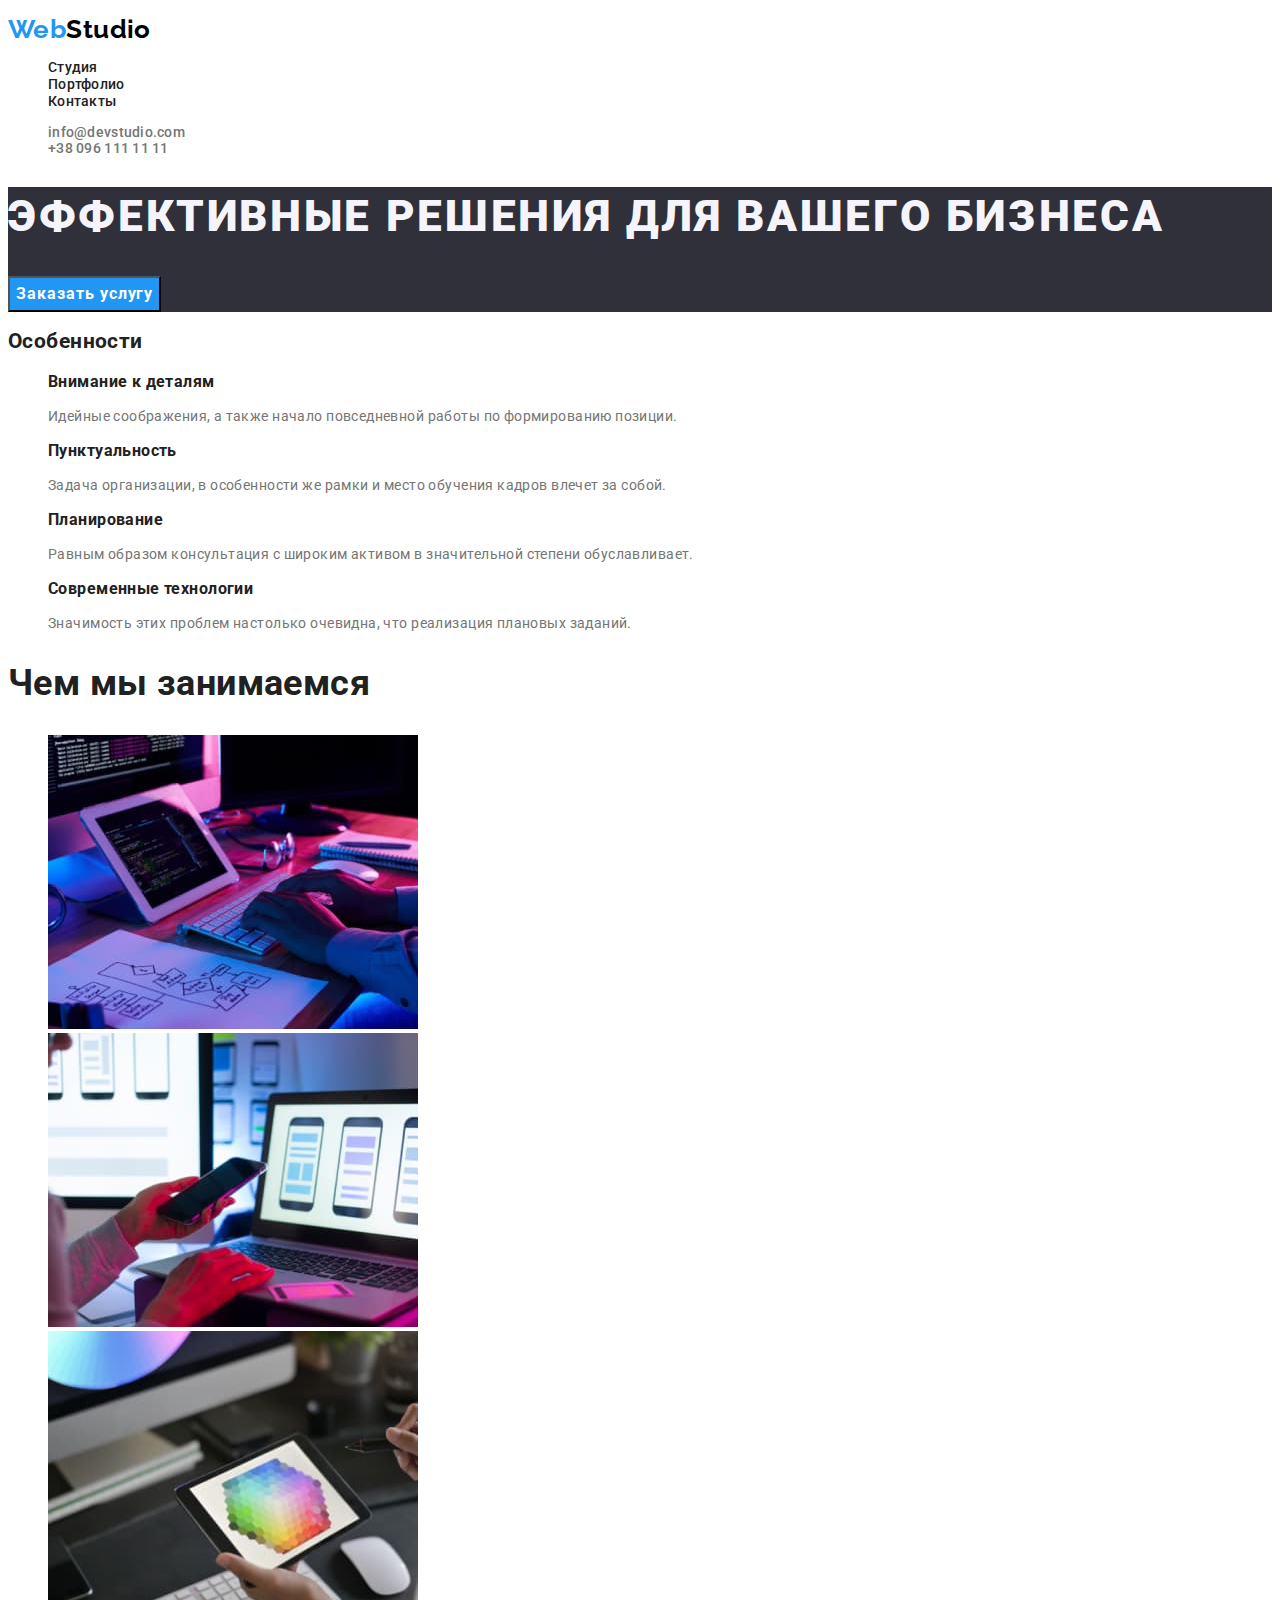
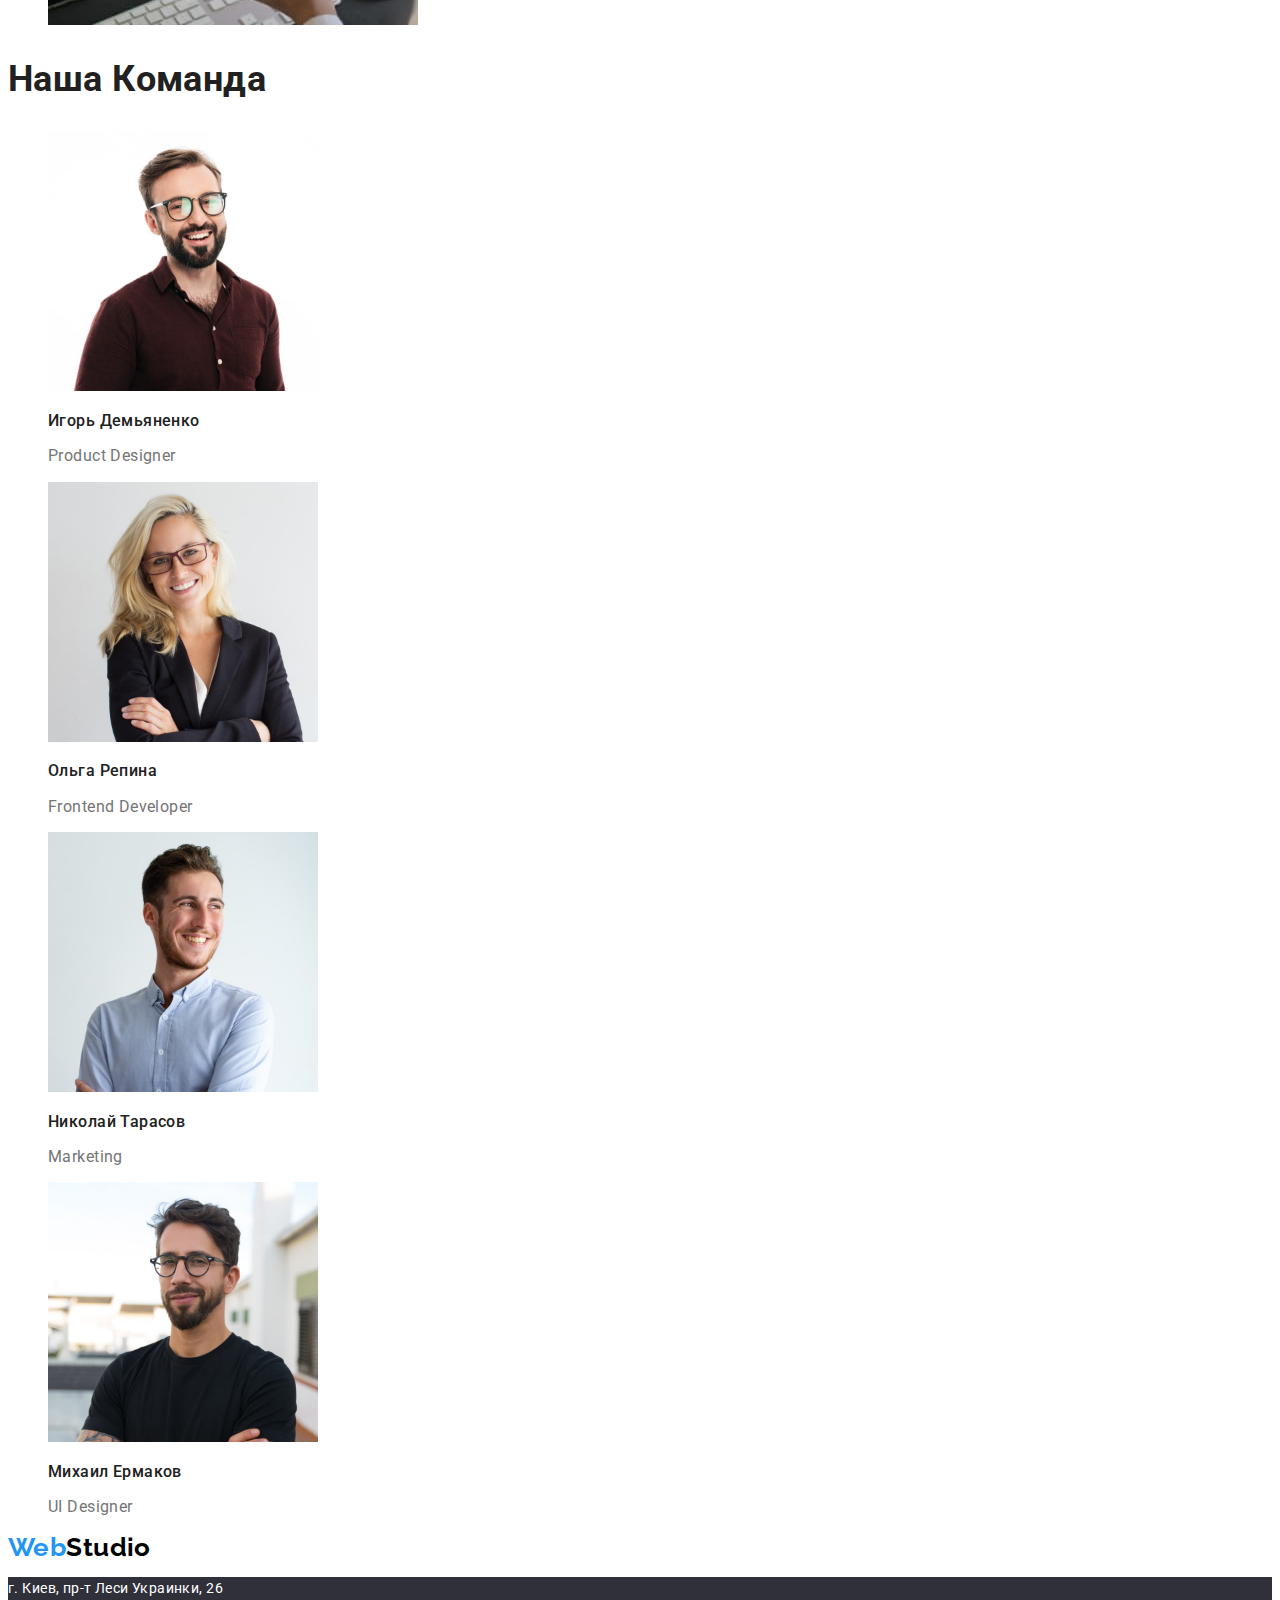
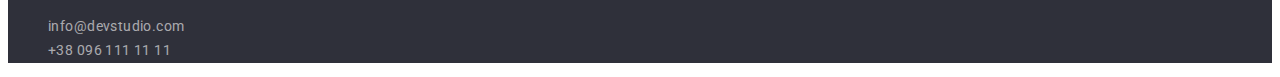
<file: index.html>
<!DOCTYPE html>
<html lang="ru">

<head>
    <meta charset="UTF-8">
    <meta http-equiv="X-UA-Compatible" content="IE=edge">
    <meta name="viewport" content="width=device-width, initial-scale=1.0">
    <title>Document</title>
    <link rel="stylesheet" href="./css/root.css">
    <link rel="stylesheet" href="./css/main.css">
    <link rel="preconnect" href="https://fonts.googleapis.com">
    <link rel="preconnect" href="https://fonts.gstatic.com" crossorigin>
    <link
        href="https://fonts.googleapis.com/css2?family=Raleway:wght@700&family=Roboto:wght@400;500;700;900&display=swap"
        rel="stylesheet">
</head>
<ul>

</ul>

<body>
    <!-- Шапка сайта -->
    <header>
        <nav>
            <a href="./index.html" class="logo link"><span>Web</span>Studio</a>
            <ul class="list site-nav">
                <li><a href="index.html" class="link">Студия</a></li>
                <li><a href="portfolio.html" class="link">Портфолио</a></li>
                <li><a href="" class="link">Контакты</a></li>
            </ul>
        </nav>

        <ul class="list contacts">
            <li><a href="mailto:info@devstudio.com" class="link">info@devstudio.com</a></li>
            <li><a href="tel:+380961111111" class="link">+38 096 111 11 11</a></li>
        </ul>

    </header>
    <!-- Герой -->
    <section class="hero">
        <h1>Эффективные решения для вашего бизнеса</h1>
        <button type="button" class="button primary">Заказать услугу</button>
    </section>
    <!-- Особенности -->
    <section class="section features">
        <h2 class="section-title">Особенности</h2>
        <ul class="list ">
            <li>
                <h3 class="title">Внимание к деталям</h3>
                <p>Идейные соображения, а также начало повседневной работы по формированию позиции.</p>
            </li>
            <li>
                <h3 class="title">Пунктуальность</h3>
                <p>Задача организации, в особенности же рамки и место обучения кадров влечет за собой.</p>
            </li>
            <li>
                <h3 class="title">Планирование</h3>
                <p>Равным образом консультация с широким активом в значительной степени обуславливает.</p>
            </li>
            <li>
                <h3 class="title">Современные технологии</h3>
                <p>Значимость этих проблем настолько очевидна, что реализация плановых заданий.</p>
            </li>
        </ul>
    </section>
    <!-- Чем мы занимаемся -->
    <section class="section alternate">
        <h2 class="section-title">Чем мы занимаемся</h2>
        <ul class="list">
            <li><img src="images/developing.jpg" alt="Проектирование ПО" width="370"></li>
            <li><img src="images/multiplatform.jpg" alt="Мультиплатформенная адаптация ПО" width="370"></li>
            <li><img src="images/design.jpg" alt="дизайн" width="370"></li>
        </ul>
    </section>

    <section class="section alternate">
        <h2 class="section-title">Наша Команда</h2>
        <ul class="list">
            <li><img src="images/product-designer.jpg" alt="Product Designer" width="270">
                <h3 class="title">Игорь Демьяненко</h3>
                <p lang="en">Product Designer</p>
            </li>
            <li><img src="images/frontend-developer.jpg" alt="Frontend Developer" width="270">
                <h3 class="title">Ольга Репина</h3>
                <p lang="en">Frontend Developer</p>
            </li>
            <li><img src="images/marketing.jpg" alt="Marketing" width="270">
                <h3 class="title">Николай Тарасов</h3>
                <p lang="en">Marketing</p>
            </li>
            <li><img src="images/ui-designer.jpg" alt="UI Designer" width="270">
                <h3 class="title">Михаил Ермаков</h3>
                <p lang="en">UI Designer</p>
            </li>
        </ul>
    </section>
    <footer>
        <a href="./index.html" class="logo link"><span>Web</span>Studio</a>
        <address class="adress">
            <p class="contacts-footer">
                г. Киев, пр-т Леси Украинки, 26
            </p>
            <ul class="list contacts-footer">
                <li><a href="mailto:info@devstudio.com" class="link">info@devstudio.com</a></li>
                <li><a href="tel:+380961111111" class="link">+38 096 111 11 11</a></li>
            </ul>
        </address>
    </footer>
</body>

</html>
</file>
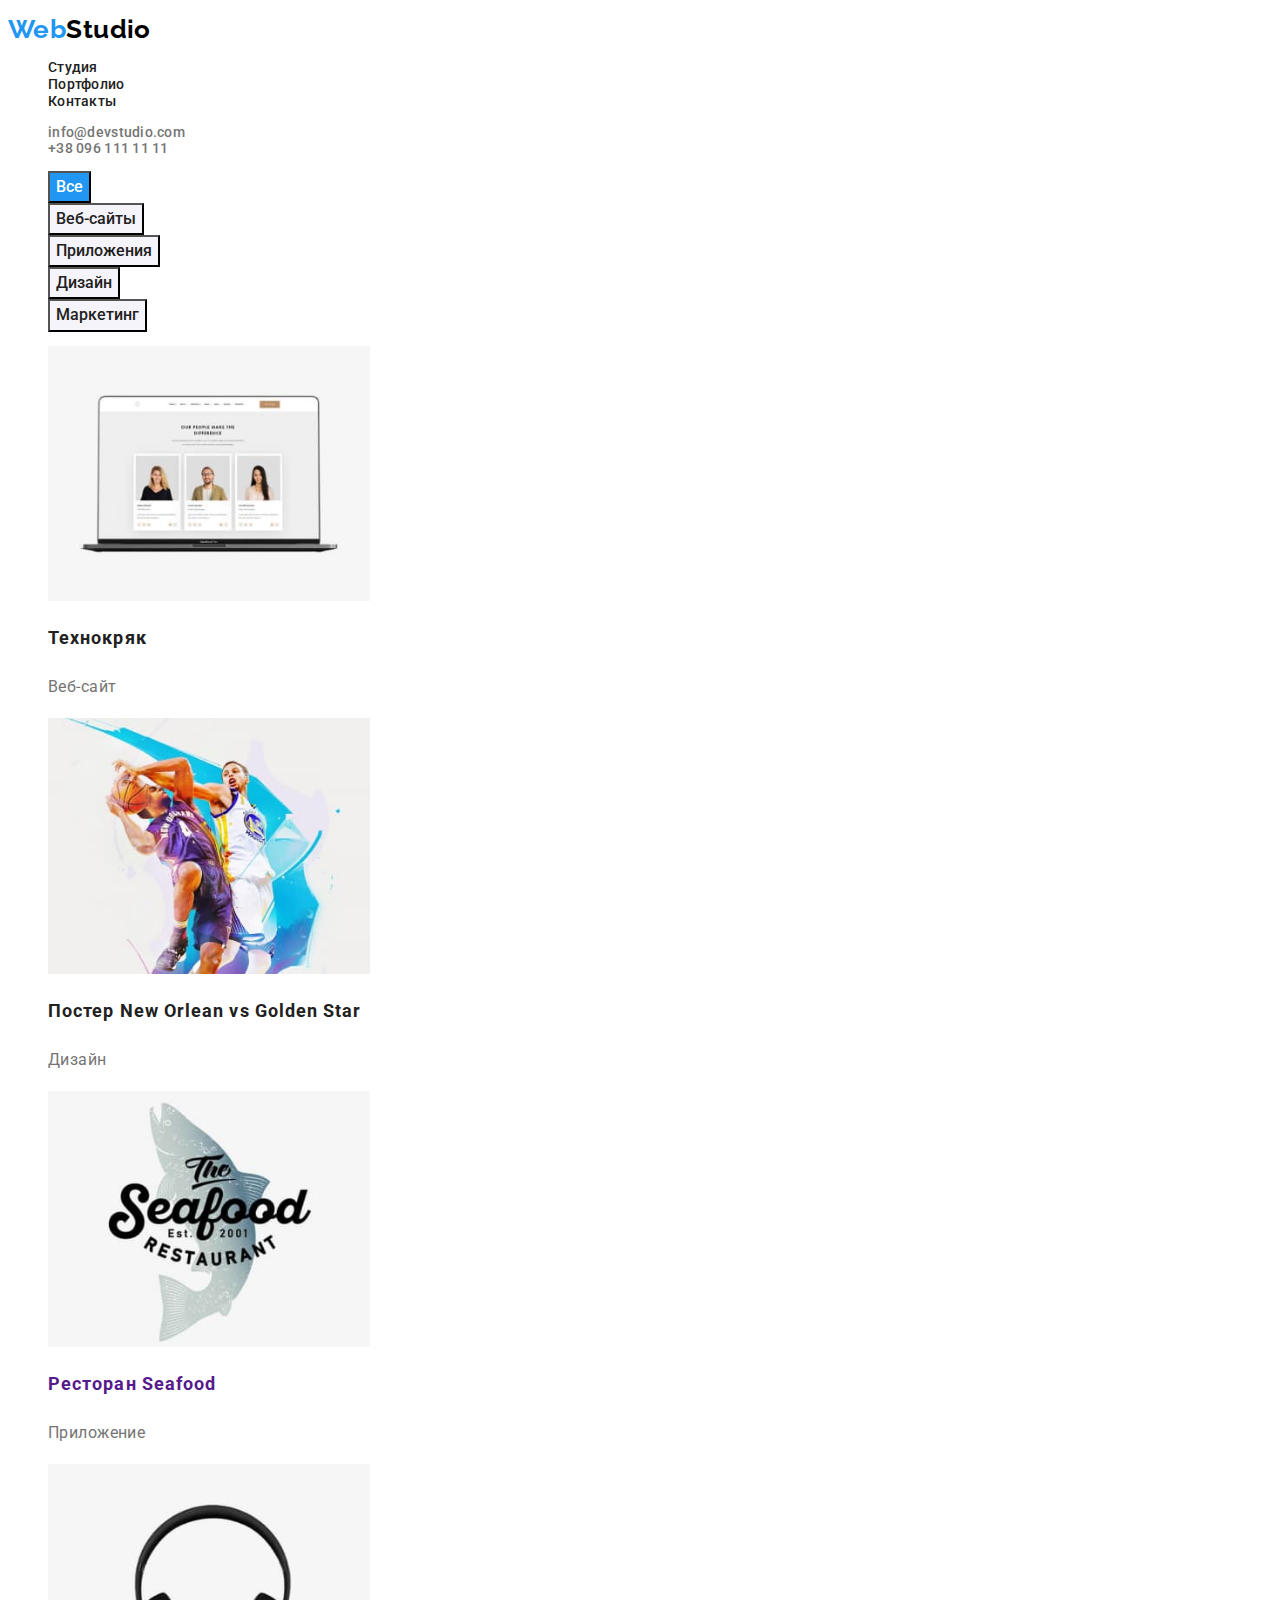
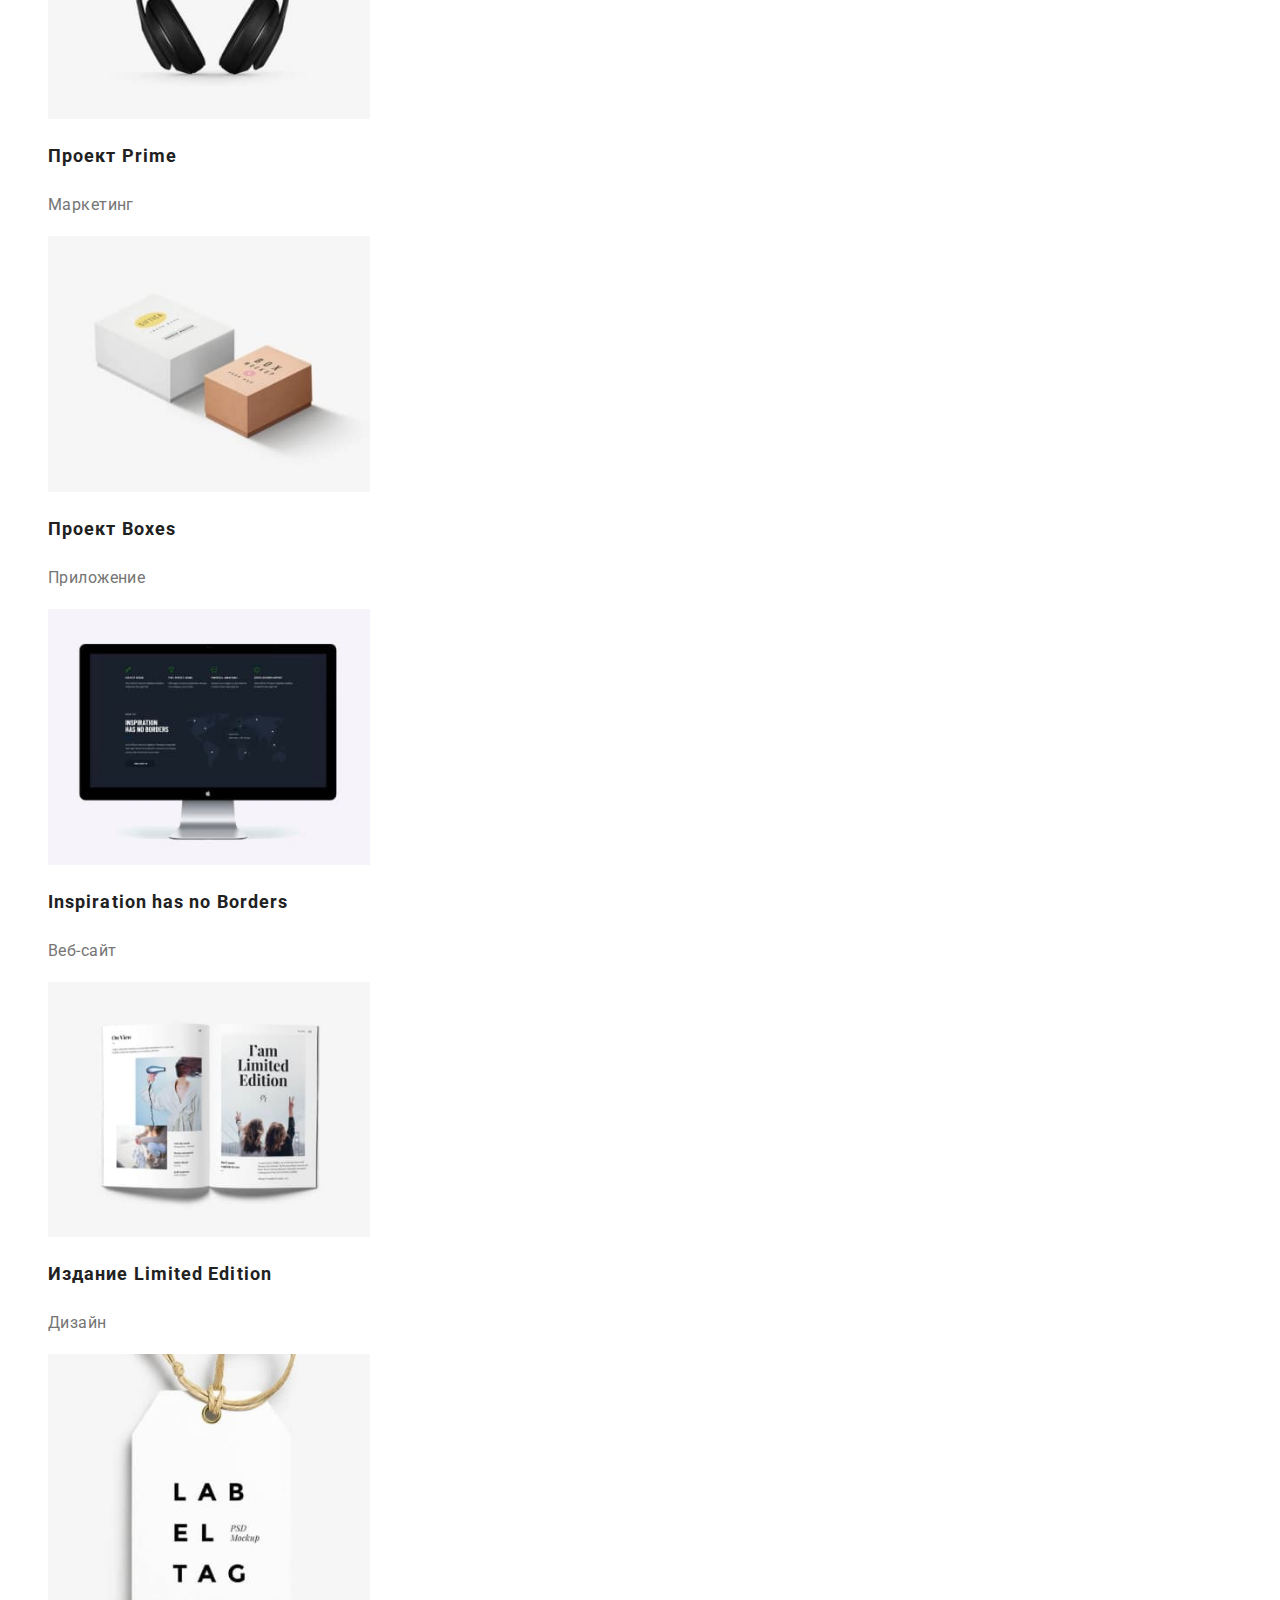
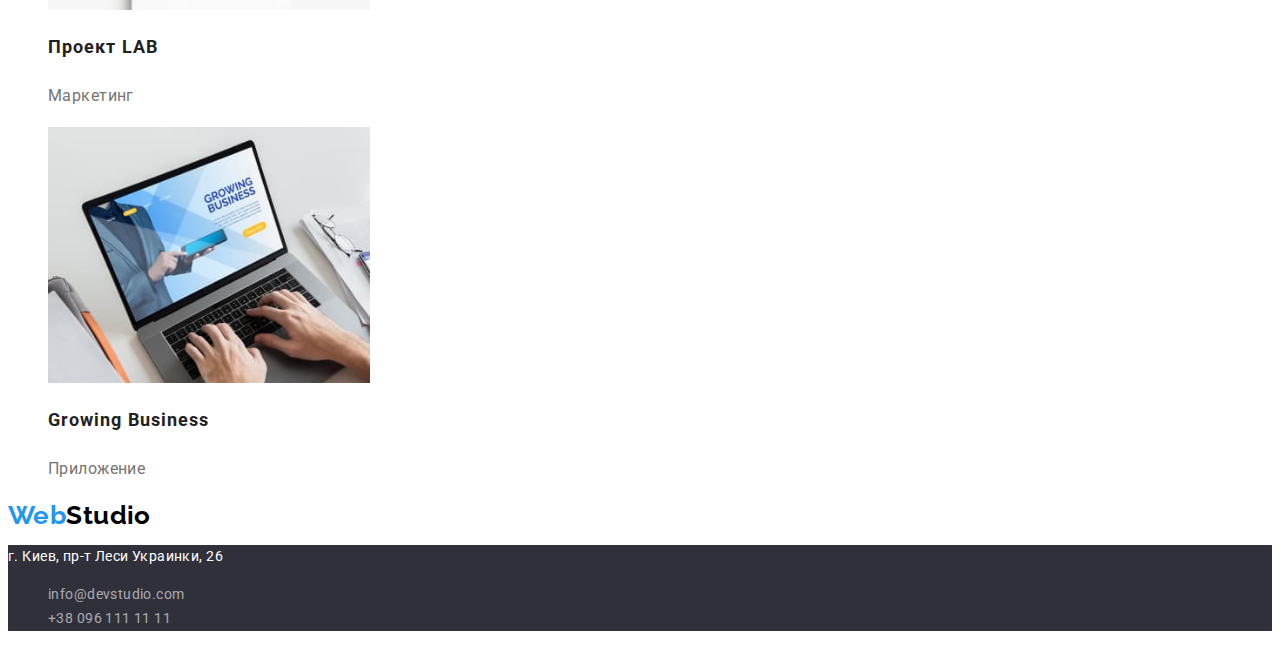
<file: portfolio.html>
<!DOCTYPE html>
<html lang="ru">

<head>
    <meta charset="UTF-8">
    <meta http-equiv="X-UA-Compatible" content="IE=edge">
    <meta name="viewport" content="width=device-width, initial-scale=1.0">
    <title>Document</title>
    <link rel="stylesheet" href="./css/root.css">
    <link rel="stylesheet" href="./css/main.css">
    <link rel="preconnect" href="https://fonts.googleapis.com">
    <link rel="preconnect" href="https://fonts.gstatic.com" crossorigin>
    <link
        href="https://fonts.googleapis.com/css2?family=Raleway:wght@700&family=Roboto:wght@400;500;700;900&display=swap"
        rel="stylesheet">
</head>
<ul>

</ul>

<body>
     <!-- Шапка сайта -->
     <header>
        <nav>
            <a href="./index.html" class="logo link"><span>Web</span>Studio</a>
            <ul class="list site-nav">
                <li><a href="index.html" class="link">Студия</a></li>
                <li><a href="portfolio.html" class="link">Портфолио</a></li>
                <li><a href="" class="link">Контакты</a></li>
            </ul>
        </nav>

        <ul class="list contacts">
            <li><a href="mailto:info@devstudio.com" class="link">info@devstudio.com</a></li>
            <li><a href="tel:+380961111111" class="link">+38 096 111 11 11</a></li>
        </ul>

    </header>
    <main>
        <!-- Портфолио -->
        <section class="section">
            <ul class="list">
                <li><button type="button" class="button primary">Все</button></li>
                <li><button type="button" class="button secondary">Веб-сайты</button></li>
                <li><button type="button" class="button secondary">Приложения</button></li>
                <li><button type="button" class="button secondary">Дизайн</button></li>
                <li><button type="button" class="button secondary">Маркетинг</button></li>
                
            </ul>
            <ul class="list gallery">
                <li>
                    <a href="" class="link">
                        <img src="./images/technoduck.jpg" alt="Технокряк" width="322">
                        <h2 class="title">Технокряк</h2>
                        <p>Веб-сайт</p>
                    </a>
                </li>
                <li>
                    <a href="" class="link">
                        <img src="./images/poster-new-orlean-vs-golden-star.jpg" alt="Постер New Orlean vs Golden Star"
                            width="322">
                        <h2 class="title">Постер New Orlean vs Golden Star</h2>
                        <p>Дизайн</p>
                    </a>
                </li>
                <li>
                    <a href="" class="link">
                        <img src="./images/seafood-restaurant.jpg" alt="Ресторан Seafood" width="322">
                        <h2>Ресторан Seafood</h2>
                        <p>Приложение</p>
                    </a>
                </li>
                <li>
                    <a href="" class="link">
                        <img src="./images/project-prime.jpg" alt="Проект Prime" width="322">
                        <h2 class="title">Проект Prime</h2>
                        <p>Маркетинг</p>
                    </a>
                </li>
                <li>
                    <a href="" class="link">
                        <img src="./images/project-boxes.jpg" alt="Проект Boxes" width="322">
                        <h2 class="title">Проект Boxes</h2>
                        <p>Приложение</p>
                    </a>
                </li>
                <li>
                    <a href="" class="link">
                        <img src="./images/inspiration-has-no-borders.jpg" alt="Inspiration has no Borders" width="322">
                        <h2 class="title">Inspiration has no Borders</h2>
                        <p>Веб-сайт</p>
                    </a>
                </li>
                <li>
                    <a href="" class="link">
                        <img src="./images/limited-edition.jpg" alt="Издание Limited Edition" width="322">
                        <h2 class="title">Издание Limited Edition</h2>
                        <p>Дизайн</p>
                    </a>
                </li>
                <li>
                    <a href="" class="link">
                        <img src="./images/project-lab.jpg" alt="Проект LAB" width="322">
                        <h2 class="title">Проект LAB</h2>
                        <p>Маркетинг</p>
                    </a>
                </li>
                <li>
                    <a href="" class="link">
                        <img src="./images/growing-business.jpg" alt="Growing Business" width="322">
                        <h2 class="title">Growing Business</h2>
                        <p>Приложение</p>
                    </a>
                </li>
            </ul>
        </section>
    </main>
    <footer>
        <a href="./index.html" class="logo link"><span>Web</span>Studio</a>
        <address class="adress">
            <p class="contacts-footer">
                г. Киев, пр-т Леси Украинки, 26
            </p>
            <ul class="list contacts-footer">
                <li><a href="mailto:info@devstudio.com" class="link">info@devstudio.com</a></li>
                <li><a href="tel:+380961111111" class="link">+38 096 111 11 11</a></li>
            </ul>
        </address>
    </footer>
</body>

</html>
</file>
<file: css/root.css>
:root{
    --primary-text-color: #757575;
    --secondary-text-color: #212121;
    --accent-color: #2196f3;
    --primary-bg-color: #ffffff;
    --secondary-bg-color:#F5F4FA;
}
</file>
<file: css/main.css>
/*     font-family: 'Raleway', sans-serif;

    font-family: 'Roboto', sans-serif; 
 font colors
    logo color 2196F3 000000
    +accent color 2196F3
    menu color 212121

email and phone hover 2196F3
email and phone 757575

+white FFFFFF

+featuretitle 212121
+featuretitle paragraph 757575
 
   + Основной цвет текста --primary-text-color
    вторичный цвет текста --secondary-text-color
    
    цвет акцента -accent-color

    +основной цвет фона белый --primary-bg-color
    вторичный цвет фона --secondary-bg-color
*/

body {
    color: var(--primary-text-color);
    background-color:var(--primary-bg-color) ;
    font-family: roboto, sans-serif;
    font-weight: 400;
    font-size: 14px;
    letter-spacing: 0.03em;
    line-height: 1.2;
}
/* site nav */
.logo {
    color: #000000;
    font-family: Raleway, sans-serif;
    font-weight: 700;
    font-size: 26px;
    
}

.logo span {
    color: var(--accent-color);
}

.list {
    list-style: none;
}

.link {
    text-decoration: none;
    }
.site-nav, .contacts{
    letter-spacing: 0.02em;
    font-weight: 500;
    

}
.contacts-footer{
    
    line-height: 1.71;
}

.adress{
    font-style: normal;
}
.adress p{
    color: var(--primary-bg-color);
}
.site-nav .link{
    color: var(--secondary-text-color); 
}
.contacts .link{
    color: var(--primary-text-color);
}

.contacts-footer .link
{
    color: rgba(255,255,255,0.6);
}
.site-nav .link:hover,
.site-nav .link:focus,
.contacts .link:hover,
.contacts .link:focus,
.contacts-footer .link:hover,
.contacts-footer .link:focus
 {
    color: var(--accent-color);
}
/* hero */

.hero, .adress{
    background-color: #2F303A;
}
.hero .button{
    font-weight: 700;
    font-size: 16px;
    line-height: 1.86;
    letter-spacing: 0.06em;
    
}
.hero h1{
    text-transform: uppercase;
    color: var(--secondary-bg-color);
    font-weight: 900;
    font-size: 44px;
    line-height: 1.36;
    letter-spacing: 0.06em;
}

/* main */
.alternate h2{
    font-weight: 700;
    font-size: 36px;
}
.alternate h3{
    font-weight: 500;
    font-size: 16px;
}
.alternate p{
    font-size: 16px;
}

.section-title, .section .title {
color: var(--secondary-text-color);
}
.features h3{
    font-weight: 700;
    
}

.button{
    color: var(--secondary-text-color);
    background-color: var(--secondary-bg-color);
    font-family: inherit;
    font-weight: 500;
    font-size: 16px;
    line-height: 1.63;

}
.button.primary{
    color: var(--primary-bg-color);
    background-color: var(--accent-color);
}
.button.secondary{
    color: var(--secondary-text-color);
    background-color: var(--secondary-bg-color);
}
.link p{
    color: var(--primary-text-color);
}
/* galery */
.gallery h2{
    font-weight: 700;
    font-size: 18px;
    line-height: 2;
    letter-spacing: 0.06em;
}
.gallery p{
    font-size: 16px;
    line-height: 1.88;
}
</file>
